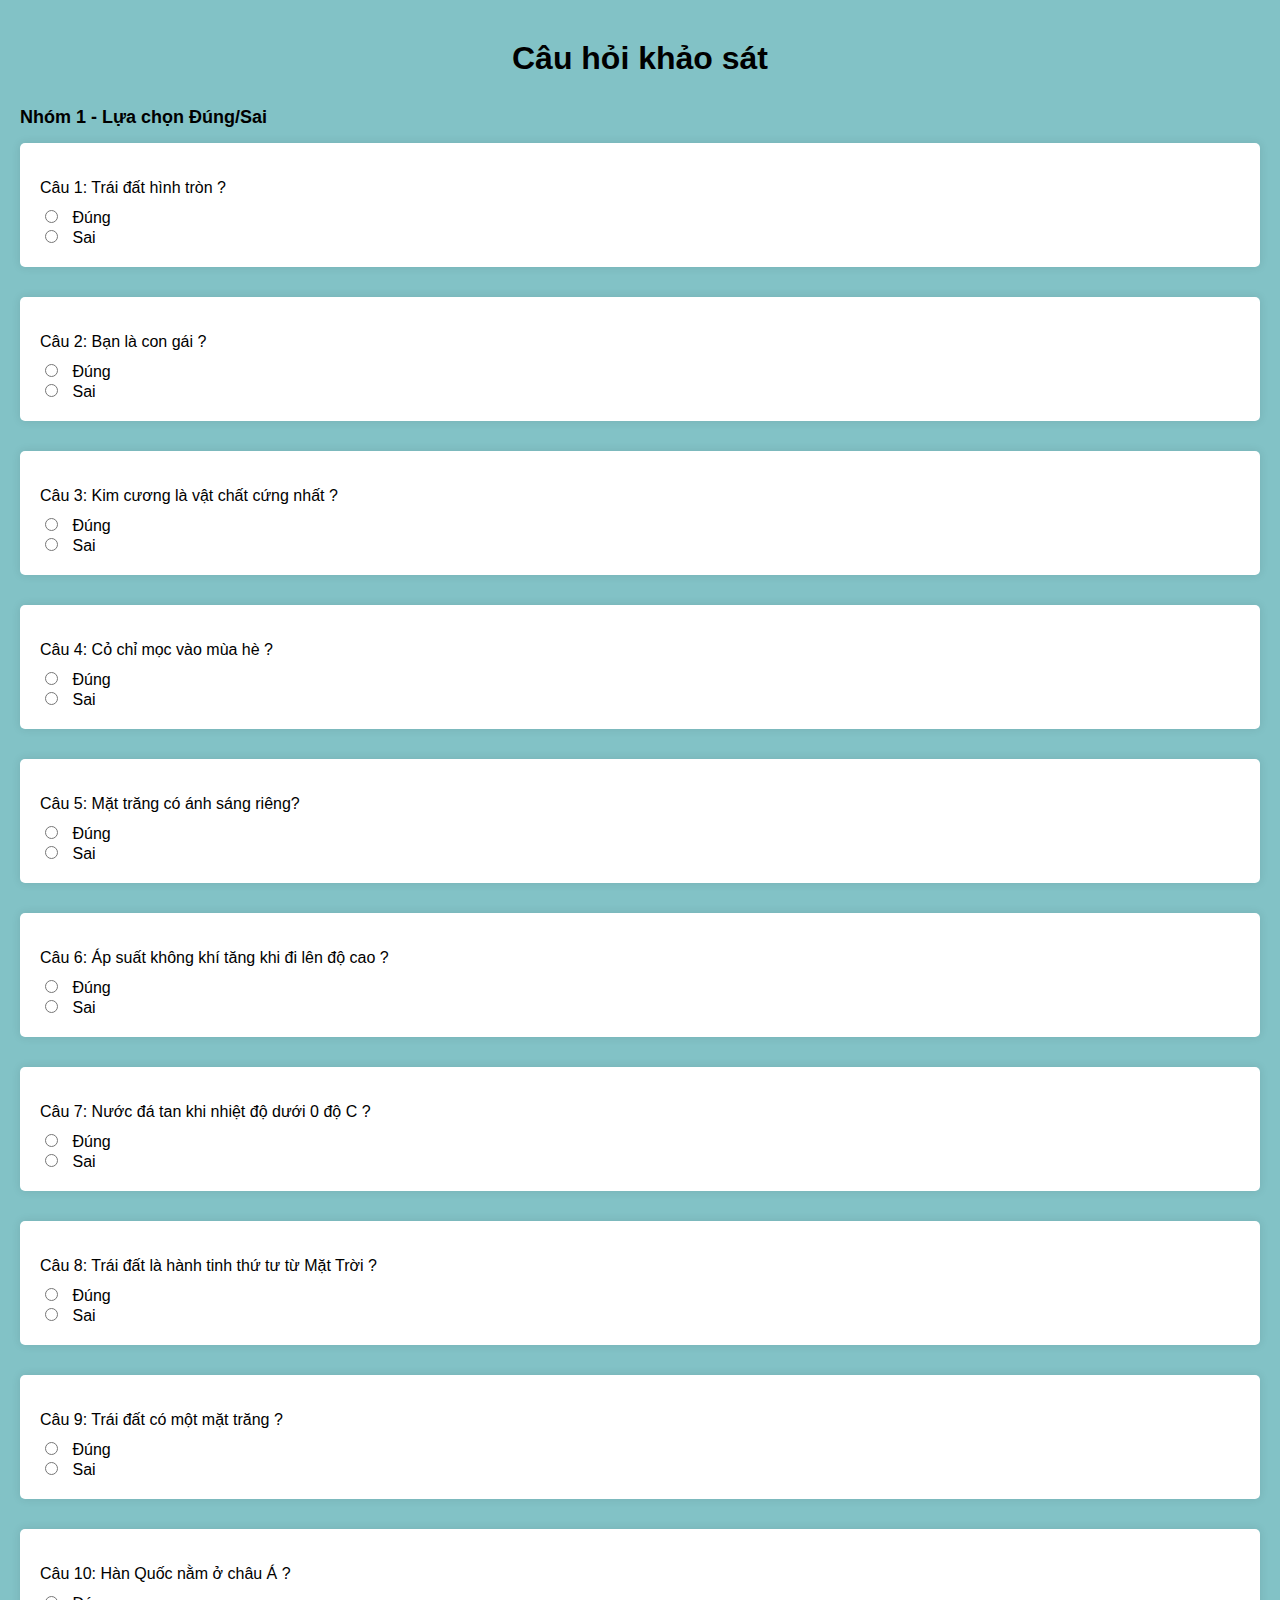
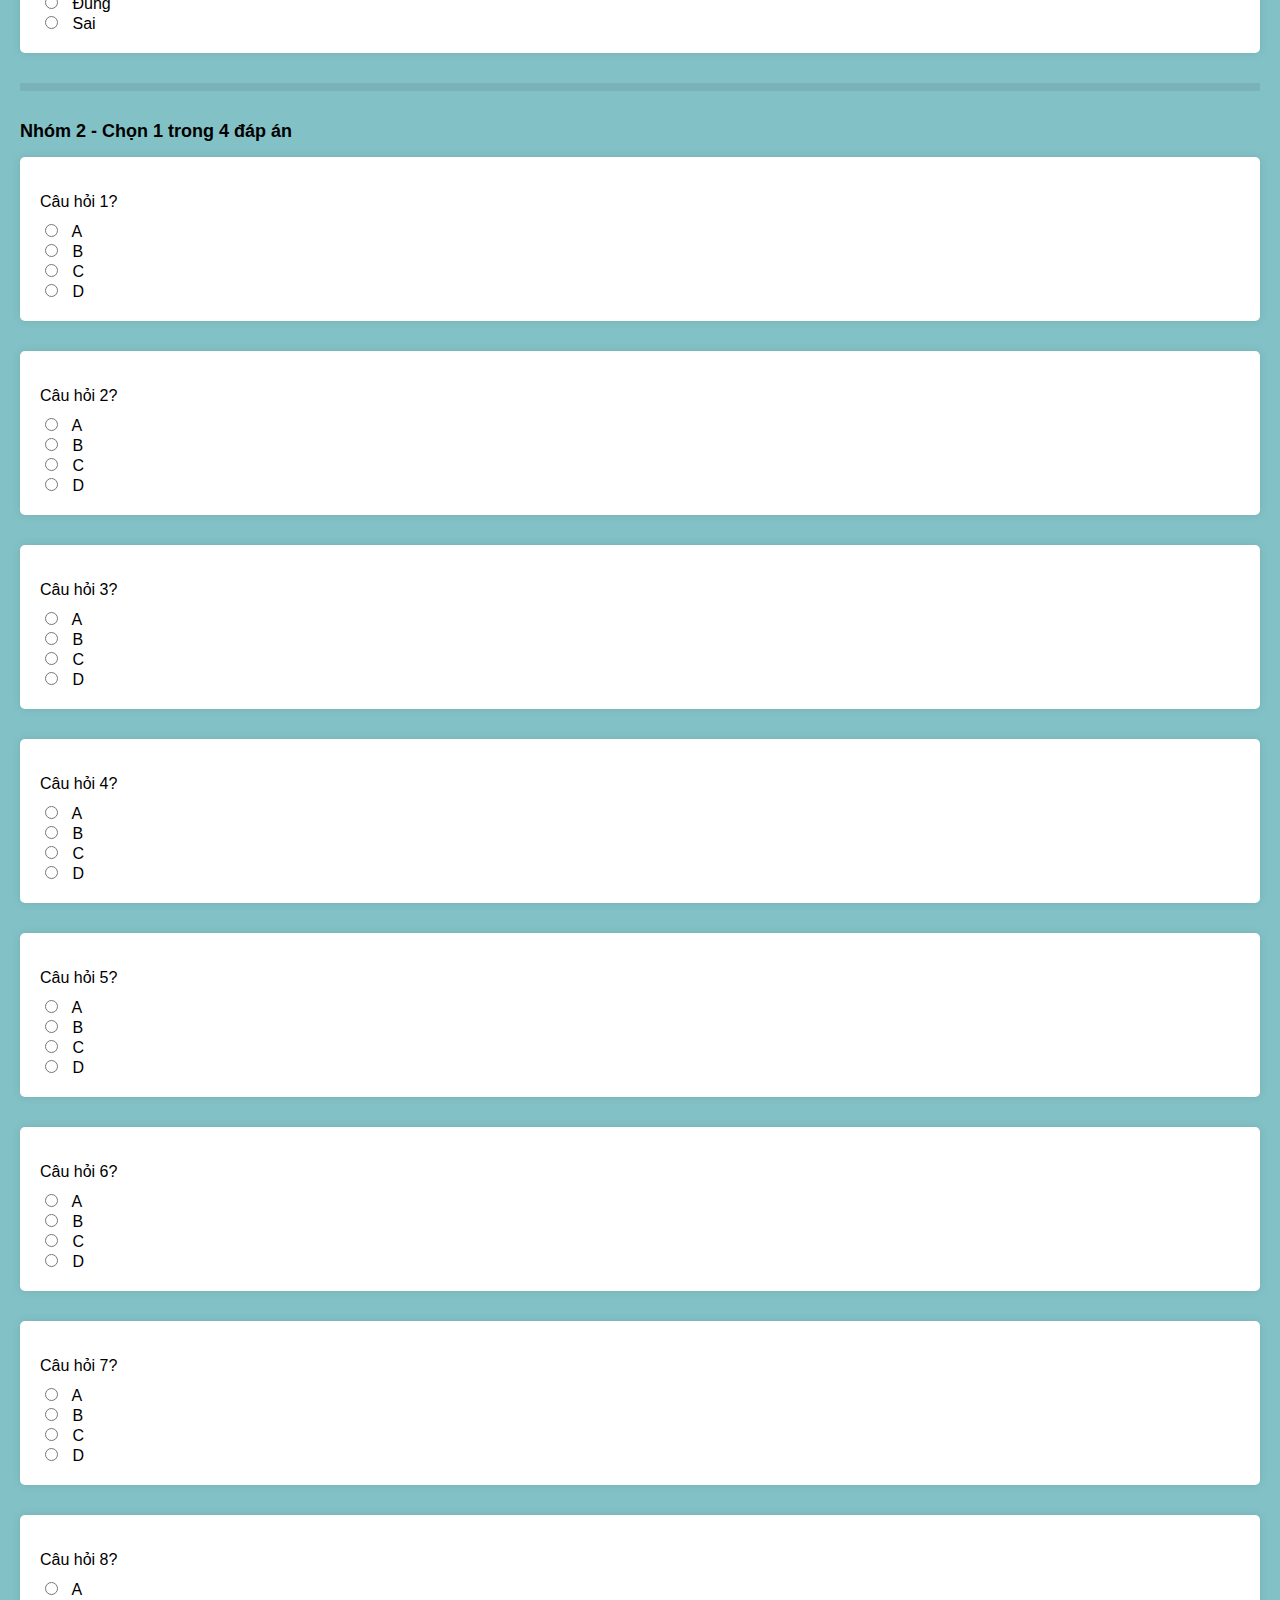
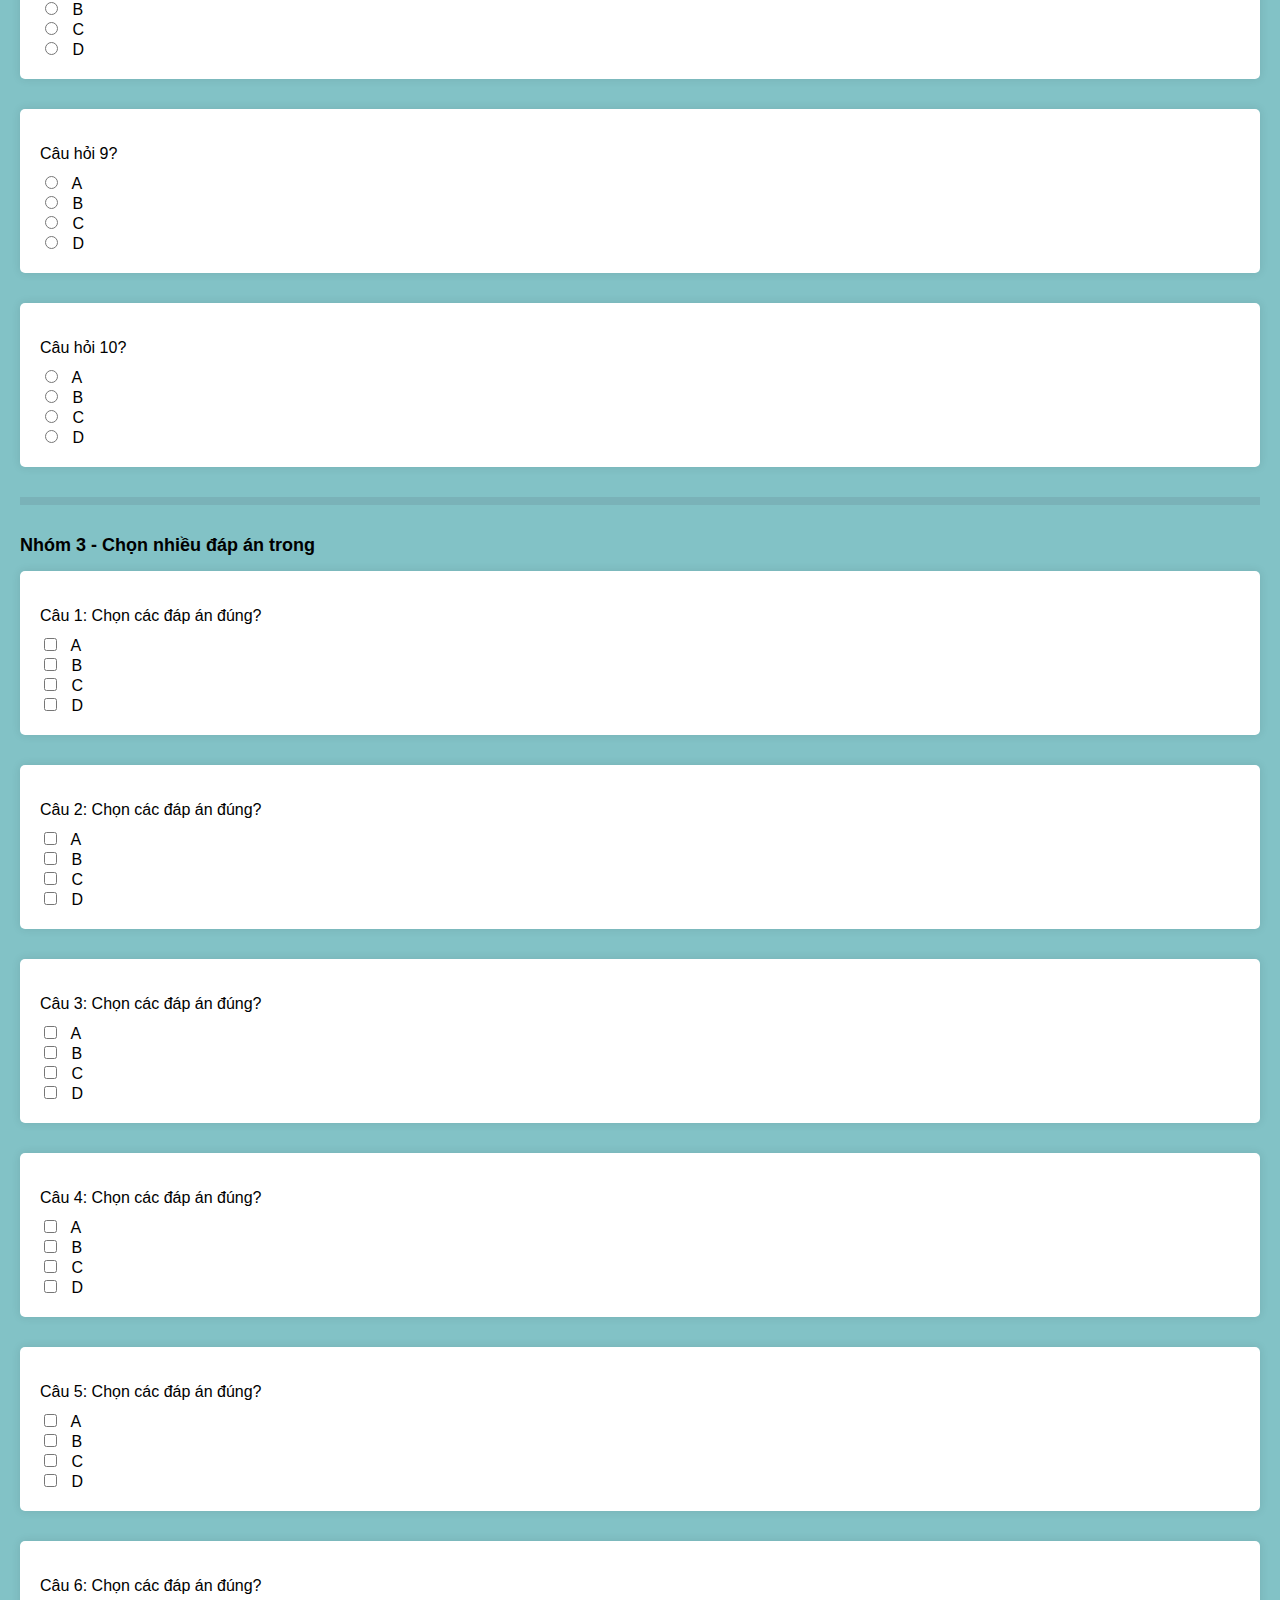
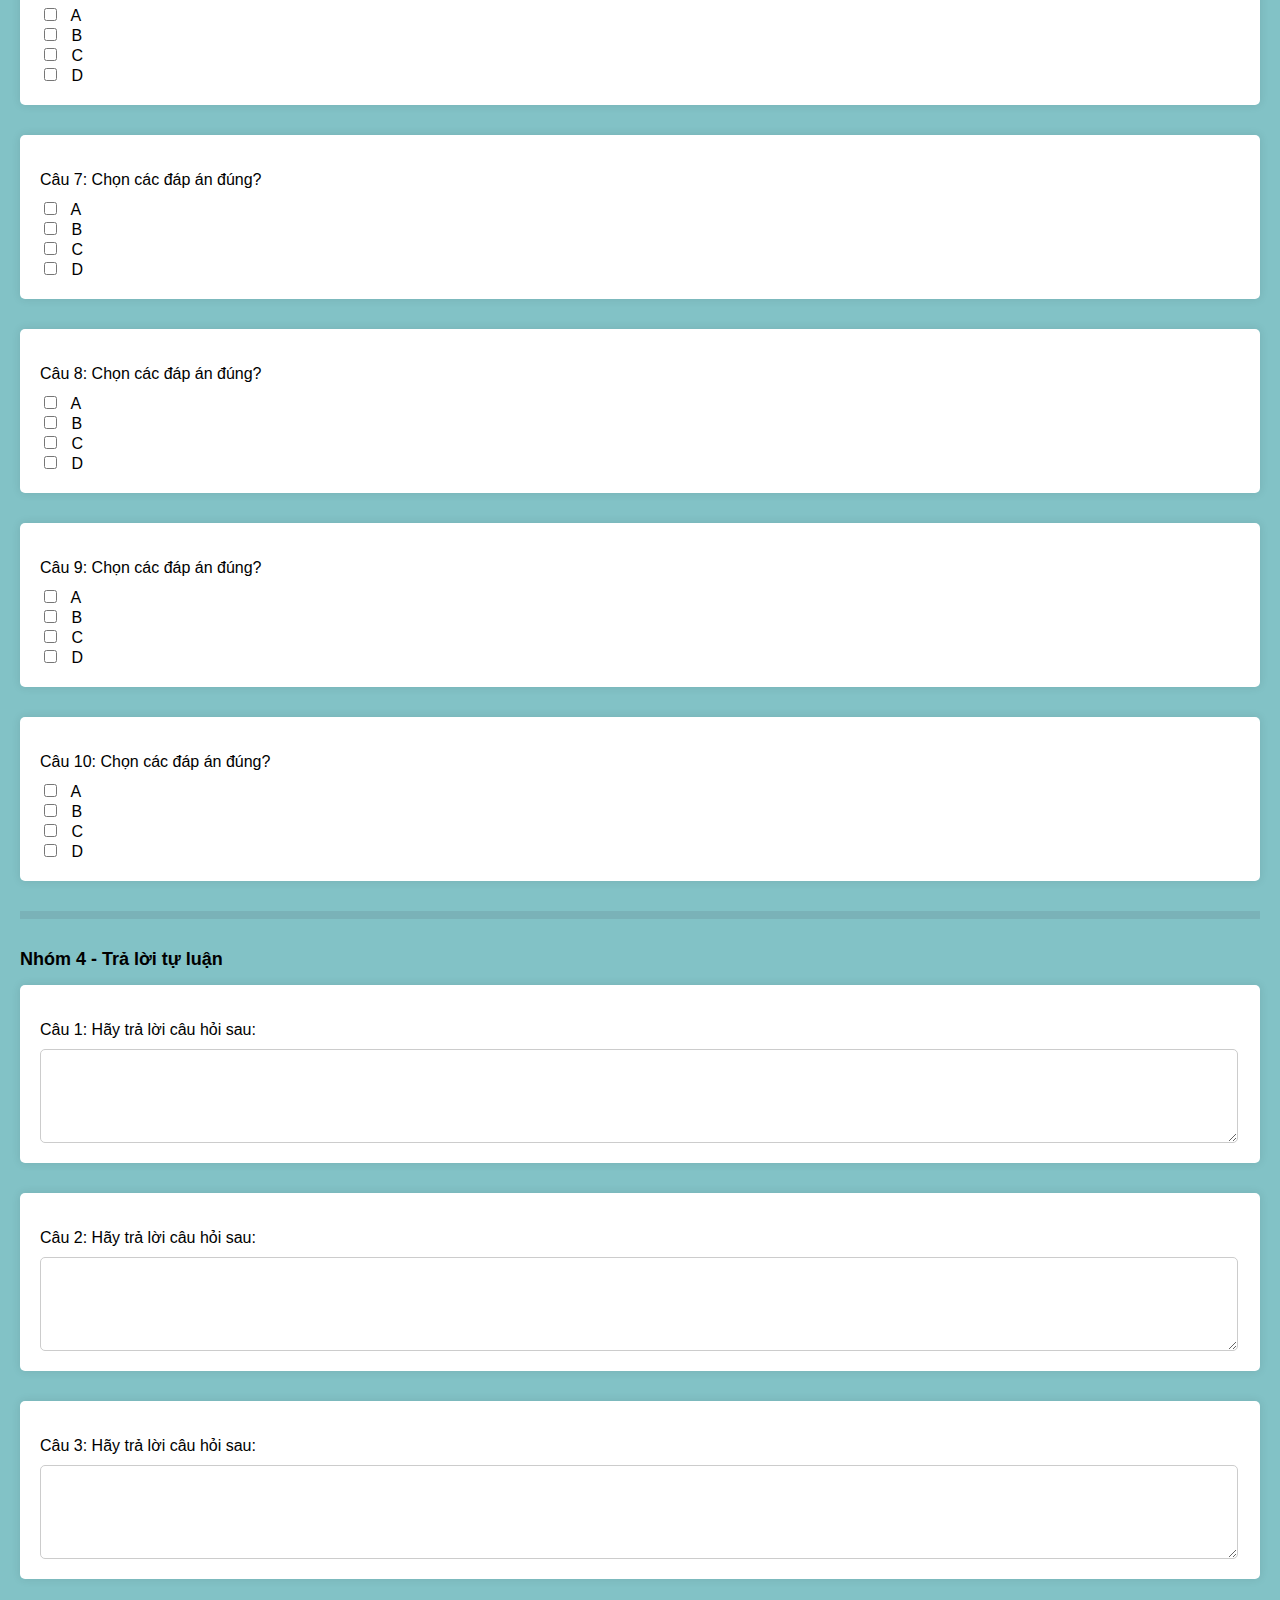
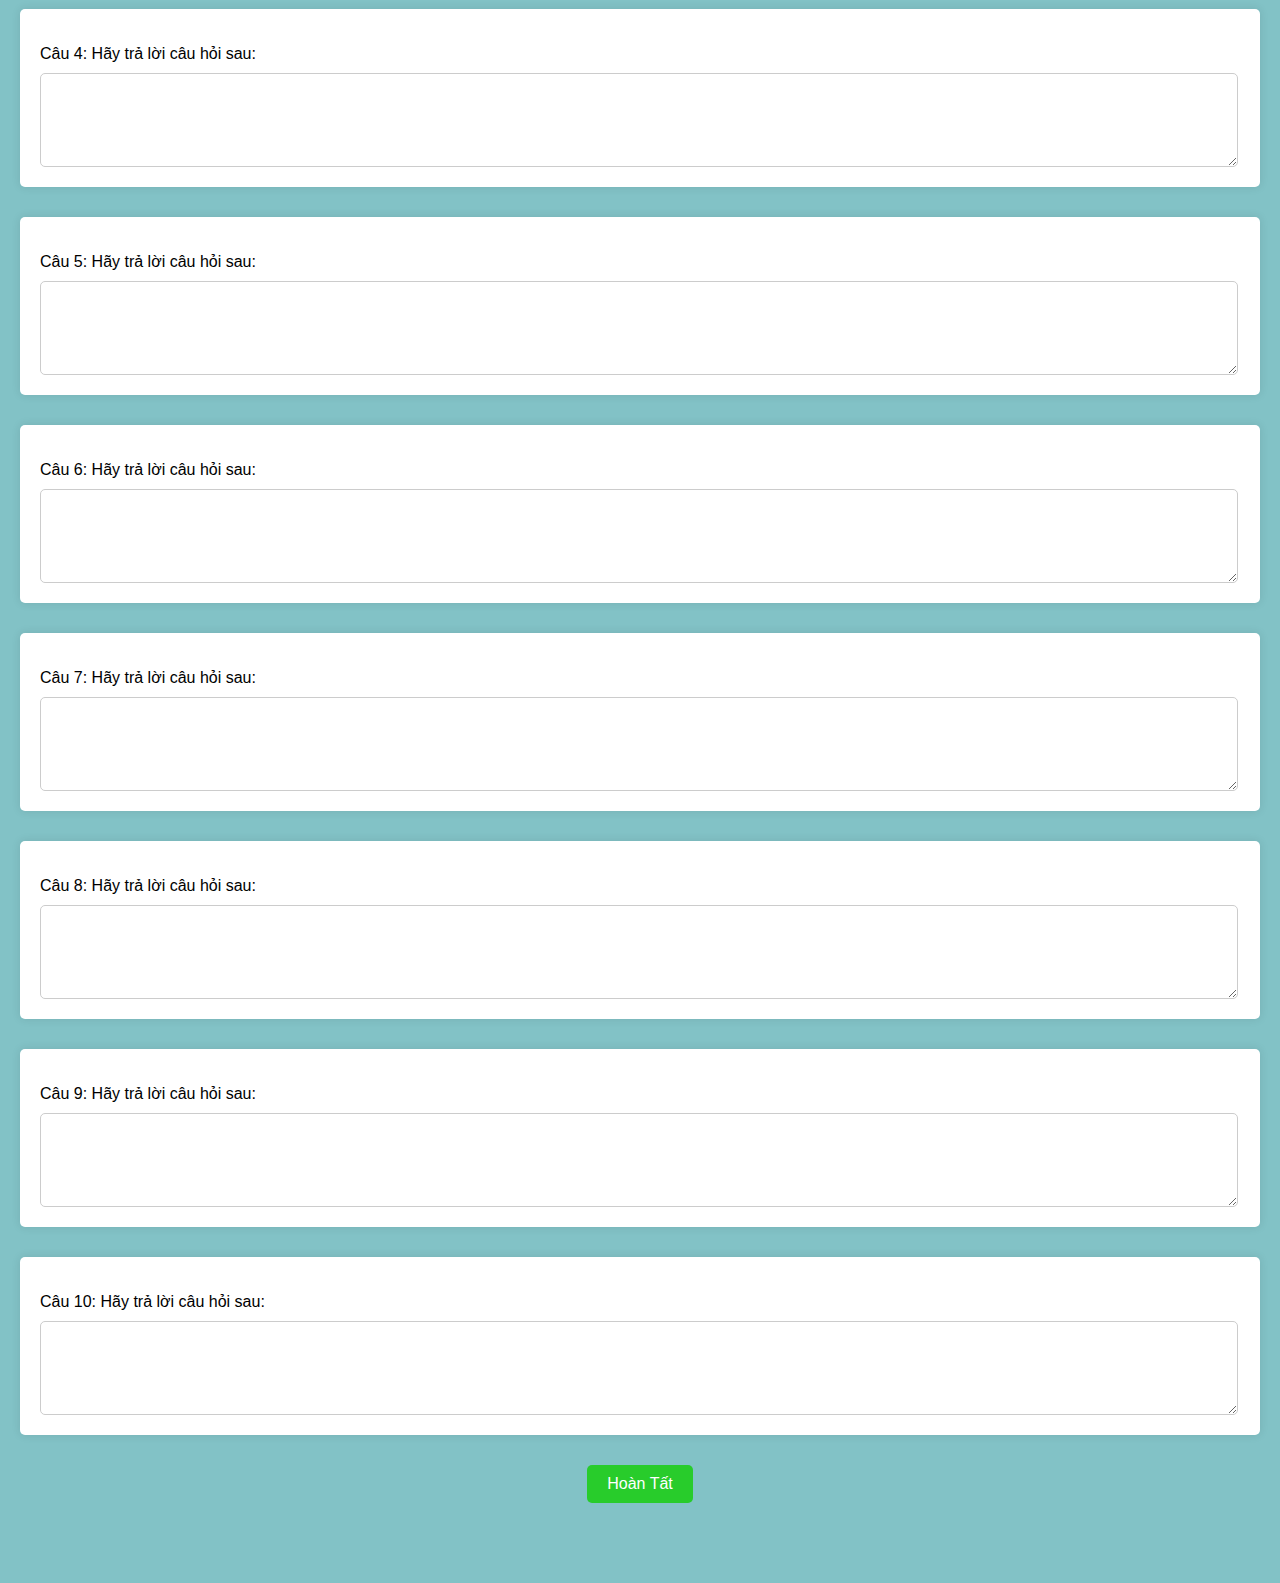
<file: tracnghiem.html>
<!DOCTYPE html>
<html lang="en">

<head>
    <meta charset="UTF-8">
    <meta name="viewport" content="width=device-width, initial-scale=1.0">
    <title>Câu hỏi</title>
    <link rel="stylesheet" href="./assets/css/tracnghiem.css">
</head>

<body>
    <h1>Câu hỏi khảo sát</h1>

    <h2>Nhóm 1 - Lựa chọn Đúng/Sai</h2>
    <div class="question">
        <p>Câu 1: Trái đất hình tròn ?</p>
        <label>
            <input type="radio" name="group1_q1" class="answer_group1" value="true">
            <span>Đúng</span>
        </label>
        <label>
            <input type="radio" name="group1_q1" class="answer_group1" value="false">
            <span>Sai</span>
        </label>
    </div>
    <div class="question">
        <p>Câu 2: Bạn là con gái ?</p>
        <label>
            <input type="radio" name="group1_q2" class="answer_group1" value="true">
            <span>Đúng</span>
        </label>
        <label>
            <input type="radio" name="group1_q2" class="answer_group1" value="false">
            <span>Sai</span>
        </label>
    </div>
    <div class="question">
        <p>Câu 3: Kim cương là vật chất cứng nhất ?</p>
        <label>
            <input type="radio" name="group1_q3" class="answer_group1" value="true">
            <span>Đúng</span>
        </label>
        <label>
            <input type="radio" name="group1_q3" class="answer_group1" value="false">
            <span>Sai</span>
        </label>
    </div>
    <div class="question">
        <p>Câu 4: Cỏ chỉ mọc vào mùa hè ?</p>
        <label>
            <input type="radio" name="group1_q4" class="answer_group1" value="true">
            <span>Đúng</span>
        </label>
        <label>
            <input type="radio" name="group1_q4" class="answer_group1" value="false">
            <span>Sai</span>
        </label>
    </div>
    <div class="question">
        <p>Câu 5: Mặt trăng có ánh sáng riêng?</p>
        <label>
            <input type="radio" name="group1_q5" class="answer_group1" value="true">
            <span>Đúng</span>
        </label>
        <label>
            <input type="radio" name="group1_q5" class="answer_group1" value="false">
            <span>Sai</span>
        </label>
    </div>
    <div class="question">
        <p>Câu 6: Áp suất không khí tăng khi đi lên độ cao ?</p>
        <label>
            <input type="radio" name="group1_q6" class="answer_group1" value="true">
            <span>Đúng</span>
        </label>
        <label>
            <input type="radio" name="group1_q6" class="answer_group1" value="false">
            <span>Sai</span>
        </label>
    </div>
    <div class="question">
        <p>Câu 7: Nước đá tan khi nhiệt độ dưới 0 độ C ?</p>
        <label>
            <input type="radio" name="group1_q7" class="answer_group1" value="true">
            <span>Đúng</span>
        </label>
        <label>
            <input type="radio" name="group1_q7" class="answer_group1" value="false">
            <span>Sai</span>
        </label>
    </div>
    <div class="question">
        <p>Câu 8: Trái đất là hành tinh thứ tư từ Mặt Trời ?</p>
        <label>
            <input type="radio" name="group1_q8" class="answer_group1" value="true">
            <span>Đúng</span>
        </label>
        <label>
            <input type="radio" name="group1_q8" class="answer_group1" value="false">
            <span>Sai</span>
        </label>
    </div>
    <div class="question">
        <p>Câu 9: Trái đất có một mặt trăng ?</p>
        <label>
            <input type="radio" name="group1_q9" class="answer_group1" value="true">
            <span>Đúng</span>
        </label>
        <label>
            <input type="radio" name="group1_q9" class="answer_group1" value="false">
            <span>Sai</span>
        </label>
    </div>
    <div class="question"> 
        <p>Câu 10: Hàn Quốc nằm ở châu Á ?</p>
        <label>
            <input type="radio" name="group1_q10" class="answer_group1" value="true">
            <span>Đúng</span>
        </label>
        <label>
            <input type="radio" name="group1_q10" class="answer_group1" value="false">
            <span>Sai</span>
        </label>
    </div>

    <div class="line"></div>
    <h2>Nhóm 2 - Chọn 1 trong 4 đáp án</h2>
    <div class="question">
        <p>Câu hỏi 1?</p>
        <label>
            <input type="radio" name="group2_q1" value="a">
            <span>A</span>
        </label>
        <label>
            <input type="radio" name="group2_q1" value="b">
            <span>B</span>
        </label>
        <label>
            <input type="radio" name="group2_q1" value="c">
            <span>C</span>
        </label>
        <label>
            <input type="radio" name="group2_q1" value="d">
            <span>D</span>
        </label>
    </div>
    <div class="question">
        <p>Câu hỏi 2?</p>
        <label>
            <input type="radio" name="group2_q2" value="a">
            <span>A</span>
        </label>
        <label>
            <input type="radio" name="group2_q2" value="b">
            <span>B</span>
        </label>
        <label>
            <input type="radio" name="group2_q2" value="c">
            <span>C</span>
        </label>
        <label>
            <input type="radio" name="group2_q2" value="d">
            <span>D</span>
        </label>
    </div>
    <div class="question">
        <p>Câu hỏi 3?</p>
        <label>
            <input type="radio" name="group2_q3" value="a">
            <span>A</span>
        </label>
        <label>
            <input type="radio" name="group2_q3" value="b">
            <span>B</span>
        </label>
        <label>
            <input type="radio" name="group2_q3" value="c">
            <span>C</span>
        </label>
        <label>
            <input type="radio" name="group2_q3" value="d">
            <span>D</span>
        </label>
    </div>

    <div class="question">
        <p>Câu hỏi 4?</p>
        <label>
            <input type="radio" name="group2_q4" value="a">
            <span>A</span>
        </label>
        <label>
            <input type="radio" name="group2_q4" value="b">
            <span>B</span>
        </label>
        <label>
            <input type="radio" name="group2_q4" value="c">
            <span>C</span>
        </label>
        <label>
            <input type="radio" name="group2_q4" value="d">
            <span>D</span>
        </label>
    </div>

    <div class="question">
        <p>Câu hỏi 5?</p>
        <label>
            <input type="radio" name="group2_q5" value="a">
            <span>A</span>
        </label>
        <label>
            <input type="radio" name="group2_q5" value="b">
            <span>B</span>
        </label>
        <label>
            <input type="radio" name="group2_q5" value="c">
            <span>C</span>
        </label>
        <label>
            <input type="radio" name="group2_q5" value="d">
            <span>D</span>
        </label>
    </div>
    <div class="question">
        <p>Câu hỏi 6?</p>
        <label>
            <input type="radio" name="group2_q6" value="a">
            <span>A</span>
        </label>
        <label>
            <input type="radio" name="group2_q6" value="b">
            <span>B</span>
        </label>
        <label>
            <input type="radio" name="group2_q6" value="c">
            <span>C</span>
        </label>
        <label>
            <input type="radio" name="group2_q6" value="d">
            <span>D</span>
        </label>
    </div>

    <div class="question">
        <p>Câu hỏi 7?</p>
        <label>
            <input type="radio" name="group2_q7" value="a">
            <span>A</span>
        </label>
        <label>
            <input type="radio" name="group2_q7" value="b">
            <span>B</span>
        </label>
        <label>
            <input type="radio" name="group2_q7" value="c">
            <span>C</span>
        </label>
        <label>
            <input type="radio" name="group2_q7" value="d">
            <span>D</span>
        </label>
    </div>
    <div class="question">
        <p>Câu hỏi 8?</p>
        <label>
            <input type="radio" name="group2_q8" value="a">
            <span>A</span>
        </label>
        <label>
            <input type="radio" name="group2_q8" value="b">
            <span>B</span>
        </label>
        <label>
            <input type="radio" name="group2_q8" value="c">
            <span>C</span>
        </label>
        <label>
            <input type="radio" name="group2_q8" value="d">
            <span>D</span>
        </label>
    </div>

    <div class="question">
        <p>Câu hỏi 9?</p>
        <label>
            <input type="radio" name="group2_q9" value="a">
            <span>A</span>
        </label>
        <label>
            <input type="radio" name="group2_q9" value="b">
            <span>B</span>
        </label>
        <label>
            <input type="radio" name="group2_q9" value="c">
            <span>C</span>
        </label>
        <label>
            <input type="radio" name="group2_q9" value="d">
            <span>D</span>
        </label>
    </div>
    <div class="question">
        <p>Câu hỏi 10?</p>
        <label>
            <input type="radio" name="group2_q10" value="a">
            <span>A</span>
        </label>
        <label>
            <input type="radio" name="group2_q10" value="b">
            <span>B</span>
        </label>
        <label>
            <input type="radio" name="group2_q10" value="c">
            <span>C</span>
        </label>
        <label>
            <input type="radio" name="group2_q10" value="d">
            <span>D</span>
        </label>
    </div>

    <div class="line"></div>

    <h2>Nhóm 3 - Chọn nhiều đáp án trong</h2>
    <div class="question">
        <p>Câu 1: Chọn các đáp án đúng?</p>
        <label>
            <input type="checkbox" name="group3_q1[]" value="a">
            <span>A</span>
        </label>
        <label>
            <input type="checkbox" name="group3_q1[]" value="b">
            <span>B</span>
        </label>
        <label>
            <input type="checkbox" name="group3_q1[]" value="c">
            <span>C</span>
        </label>
        <label>
            <input type="checkbox" name="group3_q1[]" value="d">
            <span>D</span>
        </label>
    </div>
    <div class="question">
        <p>Câu 2: Chọn các đáp án đúng?</p>
        <label>
            <input type="checkbox" name="group3_q2[]" value="a">
            <span>A</span>
        </label>
        <label>
            <input type="checkbox" name="group3_q2[]" value="b">
            <span>B</span>
        </label>
        <label>
            <input type="checkbox" name="group3_q2[]" value="c">
            <span>C</span>
        </label>
        <label>
            <input type="checkbox" name="group3_q2[]" value="d">
            <span>D</span>
        </label>
    </div>
    <div class="question">
        <p>Câu 3: Chọn các đáp án đúng?</p>
        <label>
            <input type="checkbox" name="group3_q3[]" value="a">
            <span>A</span>
        </label>
        <label>
            <input type="checkbox" name="group3_q3[]" value="b">
            <span>B</span>
        </label>
        <label>
            <input type="checkbox" name="group3_q3[]" value="c">
            <span>C</span>
        </label>
        <label>
            <input type="checkbox" name="group3_q3[]" value="d">
            <span>D</span>
        </label>
    </div>
    <div class="question">
        <p>Câu 4: Chọn các đáp án đúng?</p>
        <label>
            <input type="checkbox" name="group3_q4[]" value="a">
            <span>A</span>
        </label>
        <label>
            <input type="checkbox" name="group3_q4[]" value="b">
            <span>B</span>
        </label>
        <label>
            <input type="checkbox" name="group3_q4[]" value="c">
            <span>C</span>
        </label>
        <label>
            <input type="checkbox" name="group3_q4[]" value="d">
            <span>D</span>
        </label>
    </div>
    <div class="question">
        <p>Câu 5: Chọn các đáp án đúng?</p>
        <label>
            <input type="checkbox" name="group3_q5[]" value="a">
            <span>A</span>
        </label>
        <label>
            <input type="checkbox" name="group3_q5[]" value="b">
            <span>B</span>
        </label>
        <label>
            <input type="checkbox" name="group3_q5[]" value="c">
            <span>C</span>
        </label>
        <label>
            <input type="checkbox" name="group3_q5[]" value="d">
            <span>D</span>
        </label>
    </div>
    <div class="question">
        <p>Câu 6: Chọn các đáp án đúng?</p>
        <label>
            <input type="checkbox" name="group3_q6[]" value="a">
            <span>A</span>
        </label>
        <label>
            <input type="checkbox" name="group3_q6[]" value="b">
            <span>B</span>
        </label>
        <label>
            <input type="checkbox" name="group3_q6[]" value="c">
            <span>C</span>
        </label>
        <label>
            <input type="checkbox" name="group3_q6[]" value="d">
            <span>D</span>
        </label>
    </div>
    <div class="question">
        <p>Câu 7: Chọn các đáp án đúng?</p>
        <label>
            <input type="checkbox" name="group3_q7[]" value="a">
            <span>A</span>
        </label>
        <label>
            <input type="checkbox" name="group3_q7[]" value="b">
            <span>B</span>
        </label>
        <label>
            <input type="checkbox" name="group3_q7[]" value="c">
            <span>C</span>
        </label>
        <label>
            <input type="checkbox" name="group3_q7[]" value="d">
            <span>D</span>
        </label>
    </div>
    <div class="question">
        <p>Câu 8: Chọn các đáp án đúng?</p>
        <label>
            <input type="checkbox" name="group3_q8[]" value="a">
            <span>A</span>
        </label>
        <label>
            <input type="checkbox" name="group3_q8[]" value="b">
            <span>B</span>
        </label>
        <label>
            <input type="checkbox" name="group3_q8[]" value="c">
            <span>C</span>
        </label>
        <label>
            <input type="checkbox" name="group3_q8[]" value="d">
            <span>D</span>
        </label>
    </div>
    <div class="question">
        <p>Câu 9: Chọn các đáp án đúng?</p>
        <label>
            <input type="checkbox" name="group3_q9[]" value="a">
            <span>A</span>
        </label>
        <label>
            <input type="checkbox" name="group3_q9[]" value="b">
            <span>B</span>
        </label>
        <label>
            <input type="checkbox" name="group3_q9[]" value="c">
            <span>C</span>
        </label>
        <label>
            <input type="checkbox" name="group3_q9[]" value="d">
            <span>D</span>
        </label>
    </div>
    <div class="question">
        <p>Câu 10: Chọn các đáp án đúng?</p>
        <label>
            <input type="checkbox" name="group3_q10[]" value="a">
            <span>A</span>
        </label>
        <label>
            <input type="checkbox" name="group3_q10[]" value="b">
            <span>B</span>
        </label>
        <label>
            <input type="checkbox" name="group3_q10[]" value="c">
            <span>C</span>
        </label>
        <label>
            <input type="checkbox" name="group3_q10[]" value="d">
            <span>D</span>
        </label>
    </div>

    <div class="line"></div>

    <h2>Nhóm 4 - Trả lời tự luận</h2>
    <div class="question">
        <p>Câu 1: Hãy trả lời câu hỏi sau:</p>
        <textarea name="group4_q1" rows="4" cols="50"></textarea>
    </div>
    <div class="question">
        <p>Câu 2: Hãy trả lời câu hỏi sau:</p>
        <textarea name="group4_q1" rows="4" cols="50"></textarea>
    </div>
    <div class="question">
        <p>Câu 3: Hãy trả lời câu hỏi sau:</p>
        <textarea name="group4_q1" rows="4" cols="50"></textarea>
    </div>
    <div class="question">
        <p>Câu 4: Hãy trả lời câu hỏi sau:</p>
        <textarea name="group4_q1" rows="4" cols="50"></textarea>
    </div>
    <div class="question">
        <p>Câu 5: Hãy trả lời câu hỏi sau:</p>
        <textarea name="group4_q1" rows="4" cols="50"></textarea>
    </div>
    <div class="question">
        <p>Câu 6: Hãy trả lời câu hỏi sau:</p>
        <textarea name="group4_q1" rows="4" cols="50"></textarea>
    </div>
    <div class="question">
        <p>Câu 7: Hãy trả lời câu hỏi sau:</p>
        <textarea name="group4_q1" rows="4" cols="50"></textarea>
    </div>
    <div class="question">
        <p>Câu 8: Hãy trả lời câu hỏi sau:</p>
        <textarea name="group4_q1" rows="4" cols="50"></textarea>
    </div>
    <div class="question">
        <p>Câu 9: Hãy trả lời câu hỏi sau:</p>
        <textarea name="group4_q1" rows="4" cols="50"></textarea>
    </div>
    <div class="question">
        <p>Câu 10: Hãy trả lời câu hỏi sau:</p>
        <textarea name="group4_q1" rows="4" cols="50"></textarea>
    </div>

    <div class="end">
        <button id="submitBtn">Hoàn Tất</button>
    </div>
    <div id="resultContainer"></div>


    <script src="./assets/js/tracnghiem.js"></script>
</body>

</html>
</file>
<file: assets/css/tracnghiem.css>
body {
    font-family: Arial, sans-serif;
    margin: 0;
    padding: 0;
    background-color: #168e9589;
    padding: 20px;
}

h1 {
    text-align: center;
    margin-top: 20px;
}

h2 {
    font-size: 18px;
    margin-top: 30px;
}

.question {
    background-color: #fff;
    border-radius: 5px;
    box-shadow: 0px 0px 10px rgba(0, 0, 0, 0.1);
    padding: 20px;
    margin-bottom: 30px;
    display: flex;
    flex-direction: column;
    align-items: start;
}

.question p {
    font-size: 16px;
    margin-bottom: 10px;
}

input[type="radio"],
input[type="checkbox"] {
    margin-right: 10px;
}

textarea {
    width: 98%;
    padding: 10px;
    border-radius: 5px;
    border: 1px solid #ccc;
    font-size: 16px;
}

button {
    padding: 10px 20px;
    background-color: #28cc2b;
    color: #fff;
    border: none;
    border-radius: 5px;
    font-size: 16px;
    cursor: pointer;
}

button:hover {
    background-color: #0056b3;
}

.line {
    display: block;
    width: 100%;
    height: 8px;
    background-color: rgba(42, 18, 49, 0.092);
}

.end {
    display: flex;
    justify-content: center;
    align-items: center;
    margin-bottom: 20px;
}
</file>
